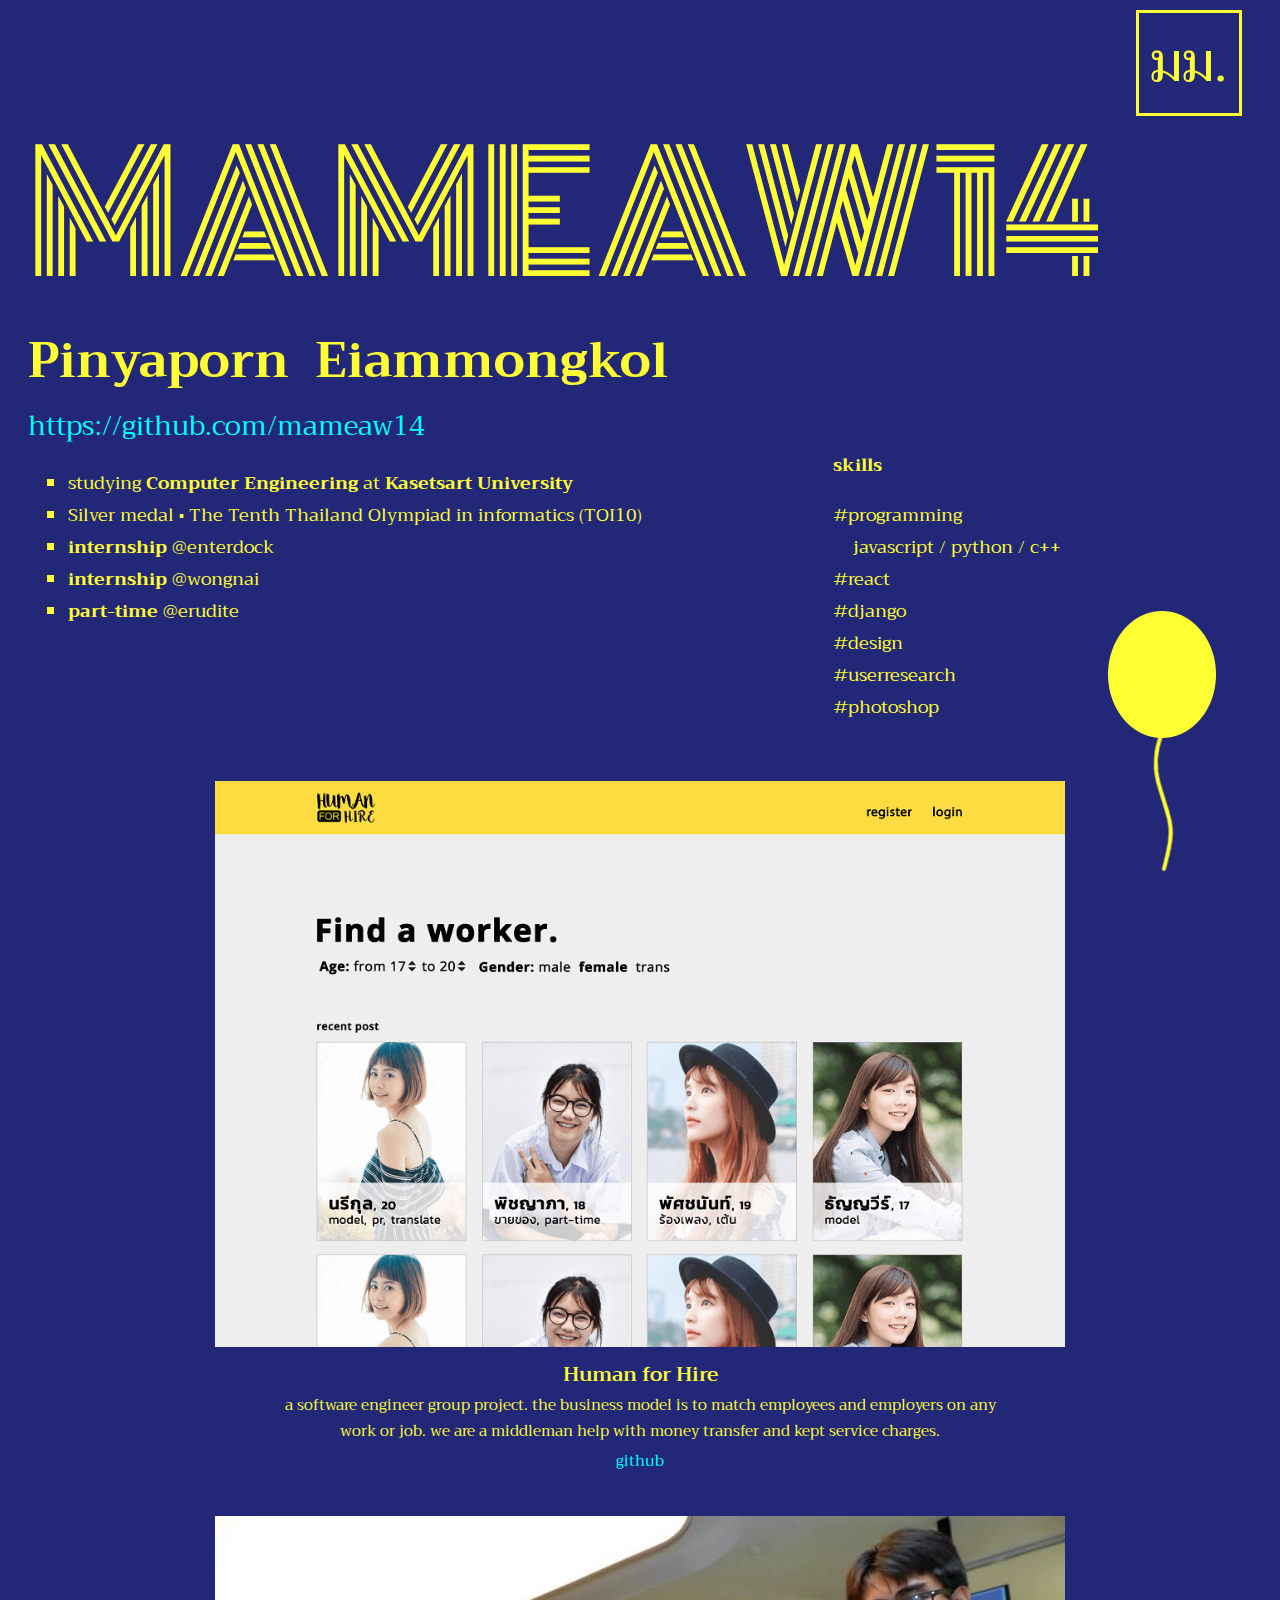
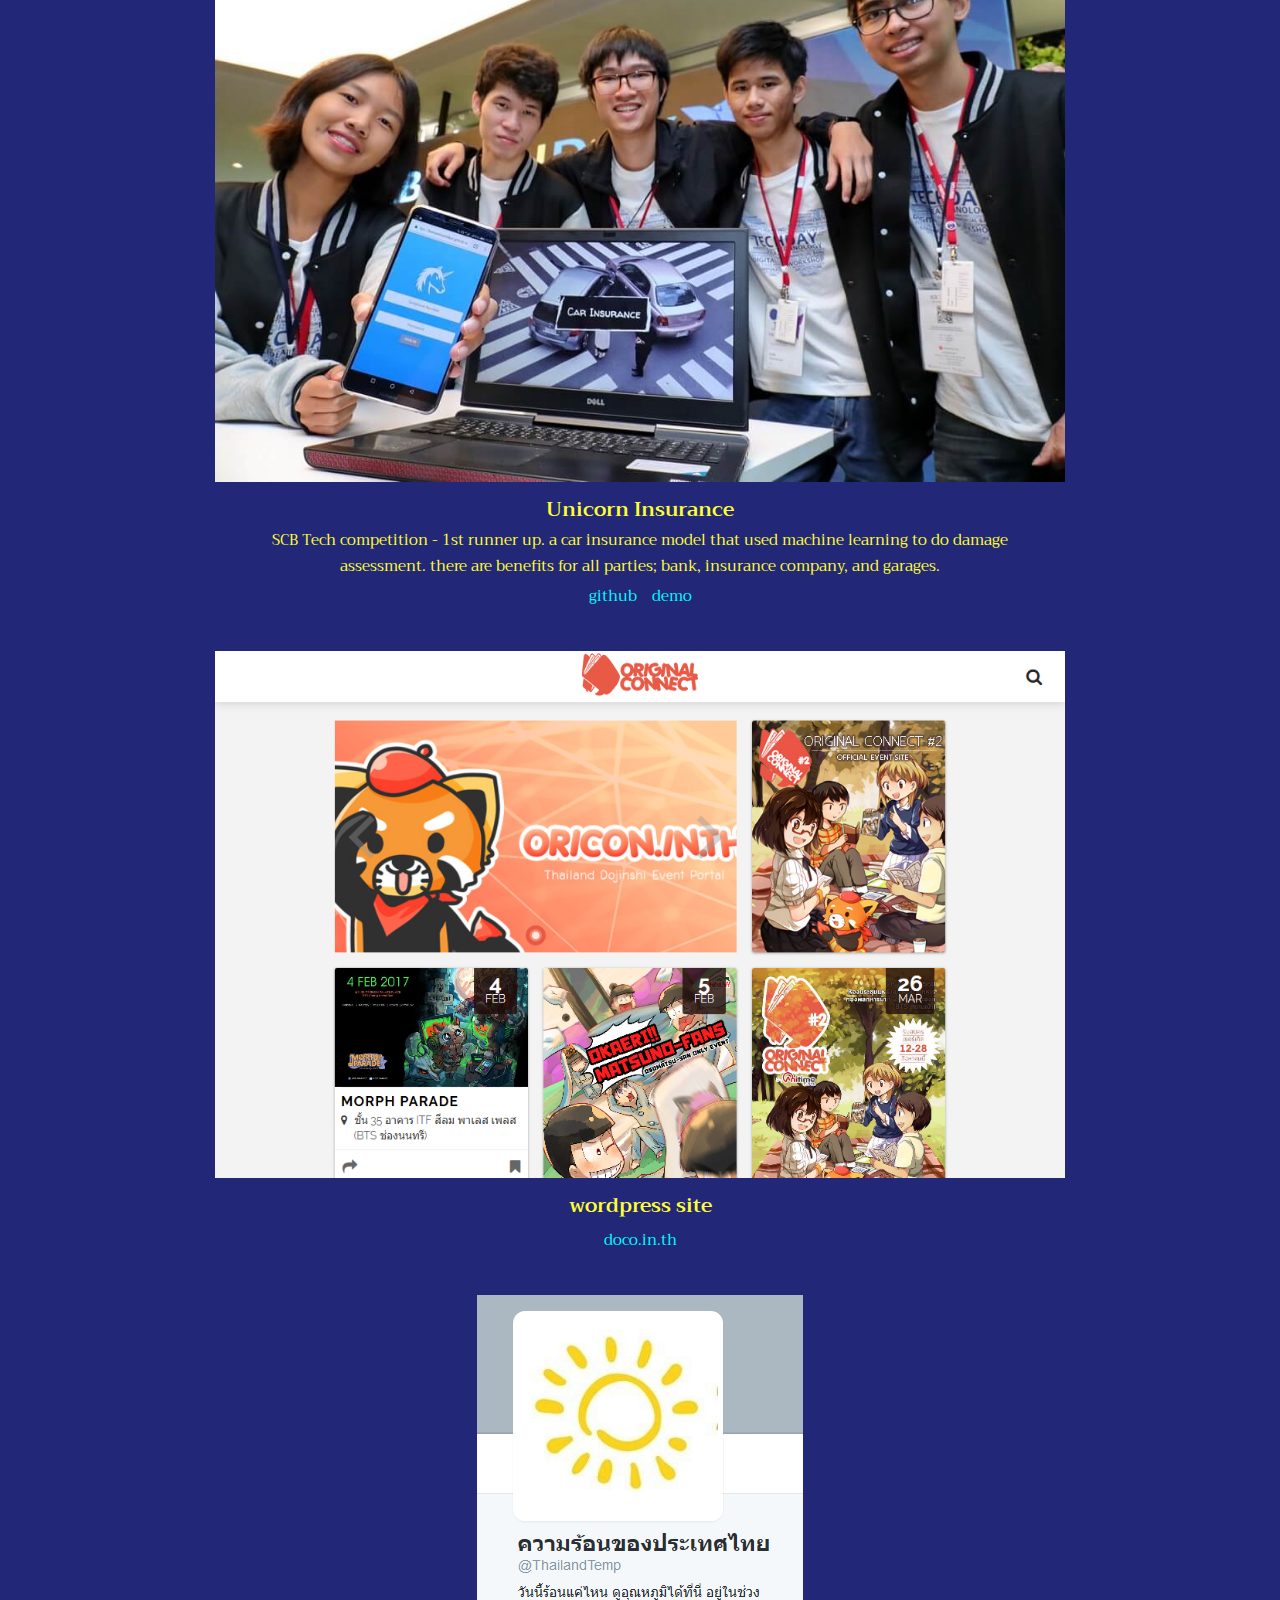
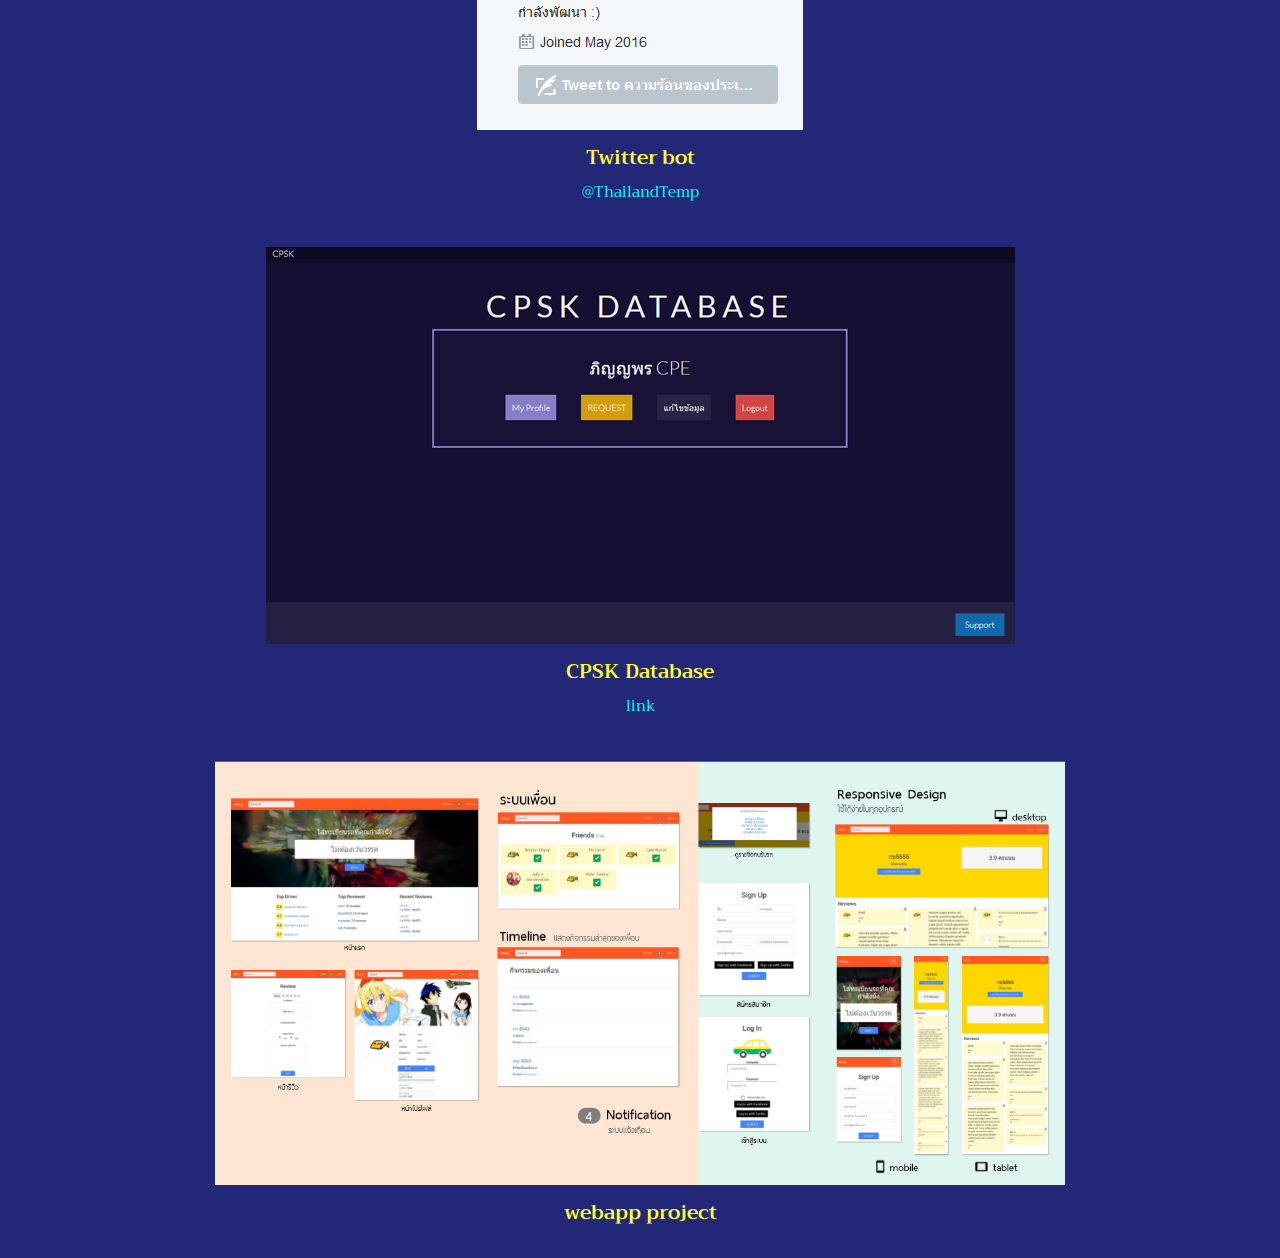
<file: index.html>
<!DOCTYPE html>
<html>
  <head>
    <meta charset="utf-8">
    <meta name="viewport" content="width=device-width, initial-scale=1.0">
    <title>Mameaw14 portfolio</title>
    <style type="text/css">
      @import url('https://fonts.googleapis.com/css?family=Monoton|Open+Sans|Trirong');
      body {
        font-size: 18px;
        font-family: 'Trirong', serif;
        background-color: #232777;
        color: #FF3;
        padding: 20px;
      }
      #title {
        font-family: 'Monoton', cursive;
        font-weight: 400;
        margin-top: 100px;
      }
      a {
        color: #0FF;
        text-decoration: none;
      }
      a:hover {
        color: #FFF;
      }
      #top-box {
        width: 100px;
        height: 100px;
        font-size: 3em;
        position: absolute;
        top: 10px;
        right: 3%;
        border: 3px solid #FF3;
        text-align: center;
        line-height: 100px;
      }
      #name {
        font-weight: 700;
        font-size: 2.7em;
      }
      .big-font {
        font-size: 1.5em;
      }
      .container {
        display: flex;
        flex-wrap: wrap;
      }
      .item {
        flex-grow: 1;
      }
      .showcase {
        display: flex;
        flex-direction: column;
        justify-content: space-around;
      }
      .work {
        padding-top: 40px;
        text-align: center;
      }
      .work > p {
        font-size: 20px;
        margin: 0 auto;
      }
      .work > p.title {
        font-weight: 600;
      }
      .work > p.description {
        max-width: 750px;
        font-size: 15px;
      }
      .work > img {
        max-width: 850px;
      }
      .work > a {
        font-weight: 400;
        font-size: 15px;
      }
      #backtotop {
        position: fixed;
        bottom: 2%;
        right: 5%;
        max-width: 15%;

        animation-name: balloon;
        animation-duration: 1s;
        animation-iteration-count: infinite;
        animation-direction: alternate;

        -webkit-animation-name: balloon;
        -webkit-animation-duration: 1s;
        -webkit-animation-iteration-count: infinite;
        -webkit-animation-direction: alternate;

      }
      #backtotop > img {
        width: 100%;
      }
      @keyframes balloon {
        from {bottom: 2%;}
        to {bottom: 3%;}
      }
      @-webkit-keyframes balloon {
        from {bottom: 2%;}
        to {bottom: 3%;}
      }

    </style>
  </head>
  <body>
    <div id="top-box">มม.</div>
     <svg id="title" viewBox="0 0 135 20" >
      <text x="0" y="50%" fill="#FF3" text-anchor="start" dy=".35em">MAMEAW14</text>
    </svg> 
    <div id="name">Pinyaporn &nbspEiammongkol</div>
    <a class="big-font" href="https://github.com/mameaw14" target="_blank">https://github.com/mameaw14</a>
    <div class="container">
      <div class="item">
        <ul style="list-style-type:square;">
          <li>studying <b>Computer Engineering</b> at <b>Kasetsart University</b></li>
          <li>Silver medal ⬝ The Tenth Thailand Olympiad in informatics (TOI10)</li>
          <li><b>internship</b> @enterdock</li>
          <li><b>internship</b> @wongnai</li>
          <li><b>part-time</b> @erudite</li>
        </ul>
      </div>
      <div class="item">
        <b>skills</b>
        <p>
          #programming <br>
          &nbsp&nbsp&nbsp&nbspjavascript / python / c++ <br>
          #react <br>
          #django <br>
          #design <br>
          #userresearch <br>
          #photoshop <br>

        </p>
      </div>
    </div>
    <div class="showcase">
      <div class="work">
        <img src="img/human_for_hire.png">
        <p class="title">
          Human for Hire<br>
        </p>
        <p class="description">
          a software engineer group project. the business model is to match employees and employers on any work or job. we are a middleman help with money transfer and kept service charges. <br>
        </p>
        <a href="https://github.com/kritsana-chaikaew/human-for-hire" target="_blank">github</a>
      </div>
      <div class="work">
        <img src="img/unicorn_insure.JPG">
        <p class="title">
          Unicorn Insurance
        </p>
        <p class="description">
          SCB Tech competition - 1st runner up.
          a car insurance model that used machine learning to do damage assessment. there are benefits for all parties; bank, insurance company, and garages.<br>
        </p>
        <a href="https://github.com/kanoonsantikul/unicorn-insure" target="_blank">github</a>&nbsp&nbsp
        <a href="https://kanoonsantikul.github.io/unicorn-insure/" target="_blank">demo</a>
      </div>
      <div class="work">
        <img src="img/oricon.png">
        <p class="title">
          wordpress site
        </p>
          <a href="http://doco.in.th/" target="_blank">doco.in.th</a>
      </div>
      <div class="work">
        <img src="img/thailandweather.png">
        <p class="title">
          Twitter bot
        </p>
        <a href="https://twitter.com/thailandtemp" target="_blank">@ThailandTemp</a>
      </div>
      <div class="work">
        <img src="img/cpsk.png">
        <p class="title">
          CPSK Database
        </p>
        <a href="https://pirun.ku.ac.th/~b5810500137/index.php/" target="_blank">link</a>
      </div>
      <div class="work">
        <img src="img/weka.png">
        <p class="title">
          webapp project
        </p>
      </div>
    </div>
      <a href="#" id="backtotop"><img src="img/balloon.png"></a>
  </body>
</html>
</file>
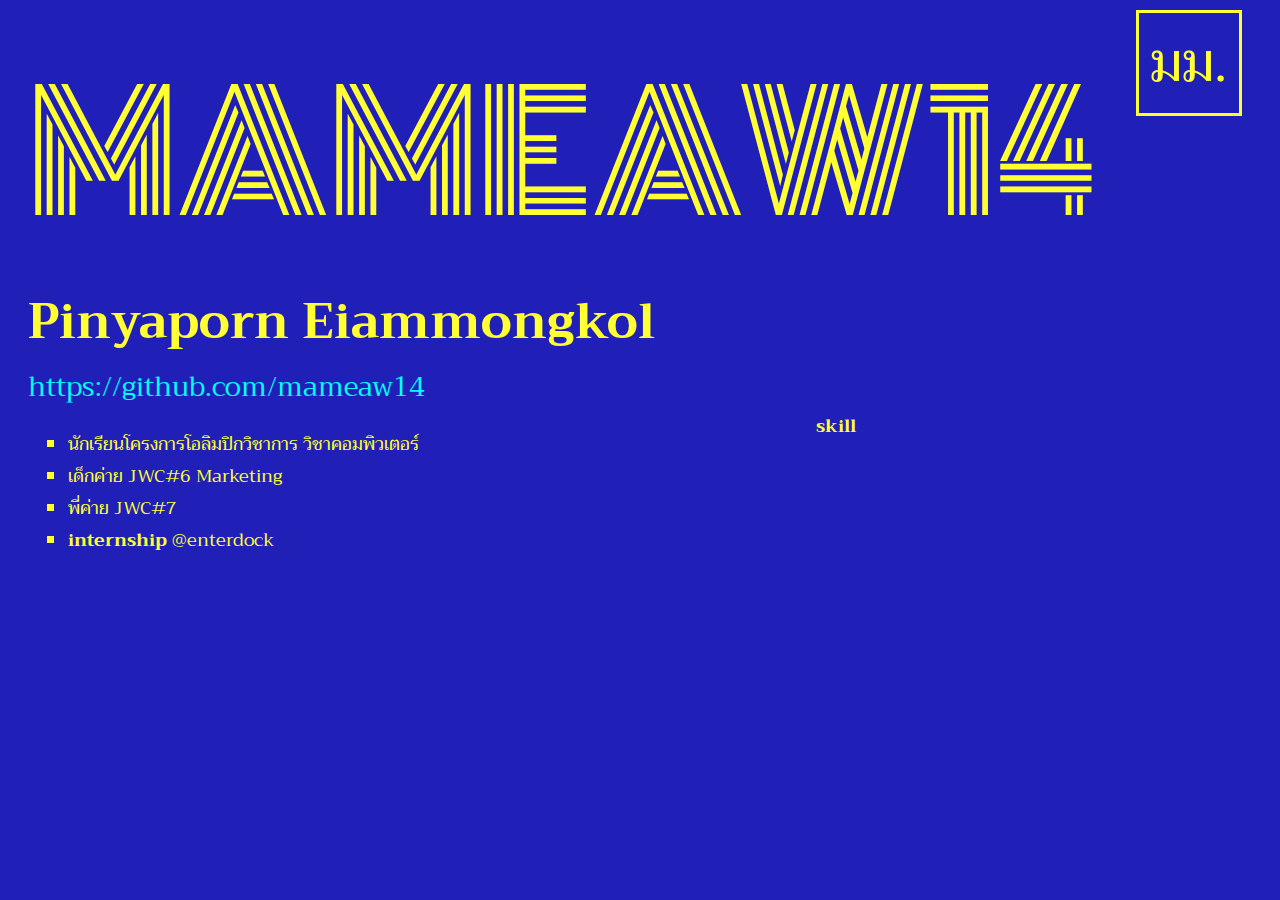
<file: public/index.html>
<!DOCTYPE html>
<html>
  <head>
    <meta charset="utf-8">
    <meta name="viewport" content="width=device-width, initial-scale=1.0">
    <title>Mameaw14 portfolio</title>
    <style type="text/css">
      @import url('https://fonts.googleapis.com/css?family=Monoton|Open+Sans|Trirong');
      body {
        font-size: 18px;
        font-family: 'Trirong', serif;
        background-color: #2020b8;
        color: #FF3;
        padding: 20px;
      }
      #title {
        font-family: 'Monoton', cursive;
        font-size: 9em;
        font-weight: 400;
      }
      a {
        color: #0FF;
        text-decoration: none;
      }
      a:hover {
        color: #FFF;
      }
      #top-box {
        width: 100px;
        height: 100px;
        font-size: 3em;
        position: absolute;
        top: 10px;
        right: 3%;
        border: 3px solid #FF3;
        text-align: center;
        line-height: 100px;
      }
      #name {
        font-weight: 700;
        font-size: 2.7em;
      }
      .big-font {
        font-size: 1.5em;
      }
      .container {
        display: flex;
      }
      .item {
        flex-grow: 1;
      }
    </style>
  </head>
  <body>
    <div id="top-box">มม.</div>
    <div id="title">MAMEAW14</div>
    <div id="name">Pinyaporn Eiammongkol</div>
    <a class="big-font" href="https://github.com/mameaw14" target="_blank">https://github.com/mameaw14</a>
    <div class="container">
      <div class="item">
        <ul style="list-style-type:square;">
          <li>นักเรียนโครงการโอลิมปิกวิชาการ วิชาคอมพิวเตอร์</li>
          <li>เด็กค่าย JWC#6 Marketing</li>
          <li>พี่ค่าย JWC#7</li>
          <li><b>internship</b> @enterdock</li>
        </ul>
      </div>
      <div class="item">
        <b>skill</b>
      </div>
    </div>
  </body>
</html>
</file>
